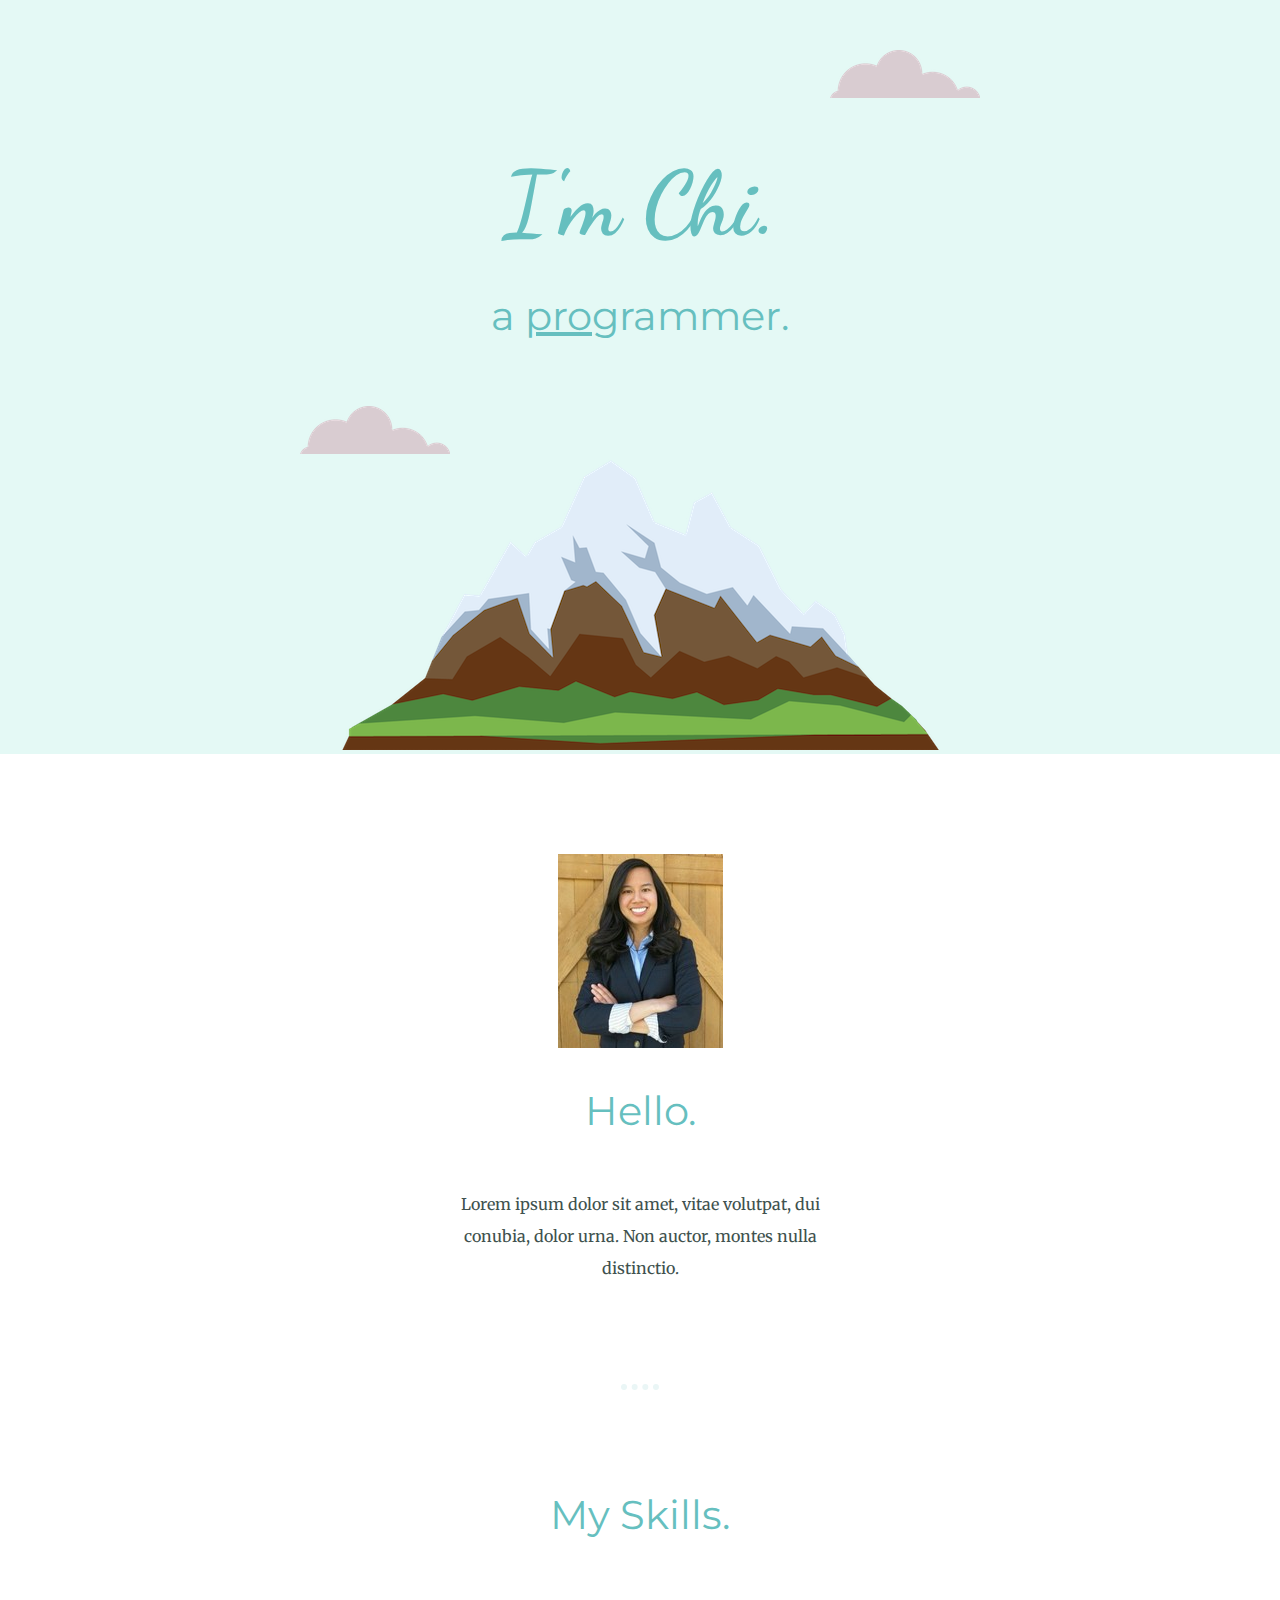
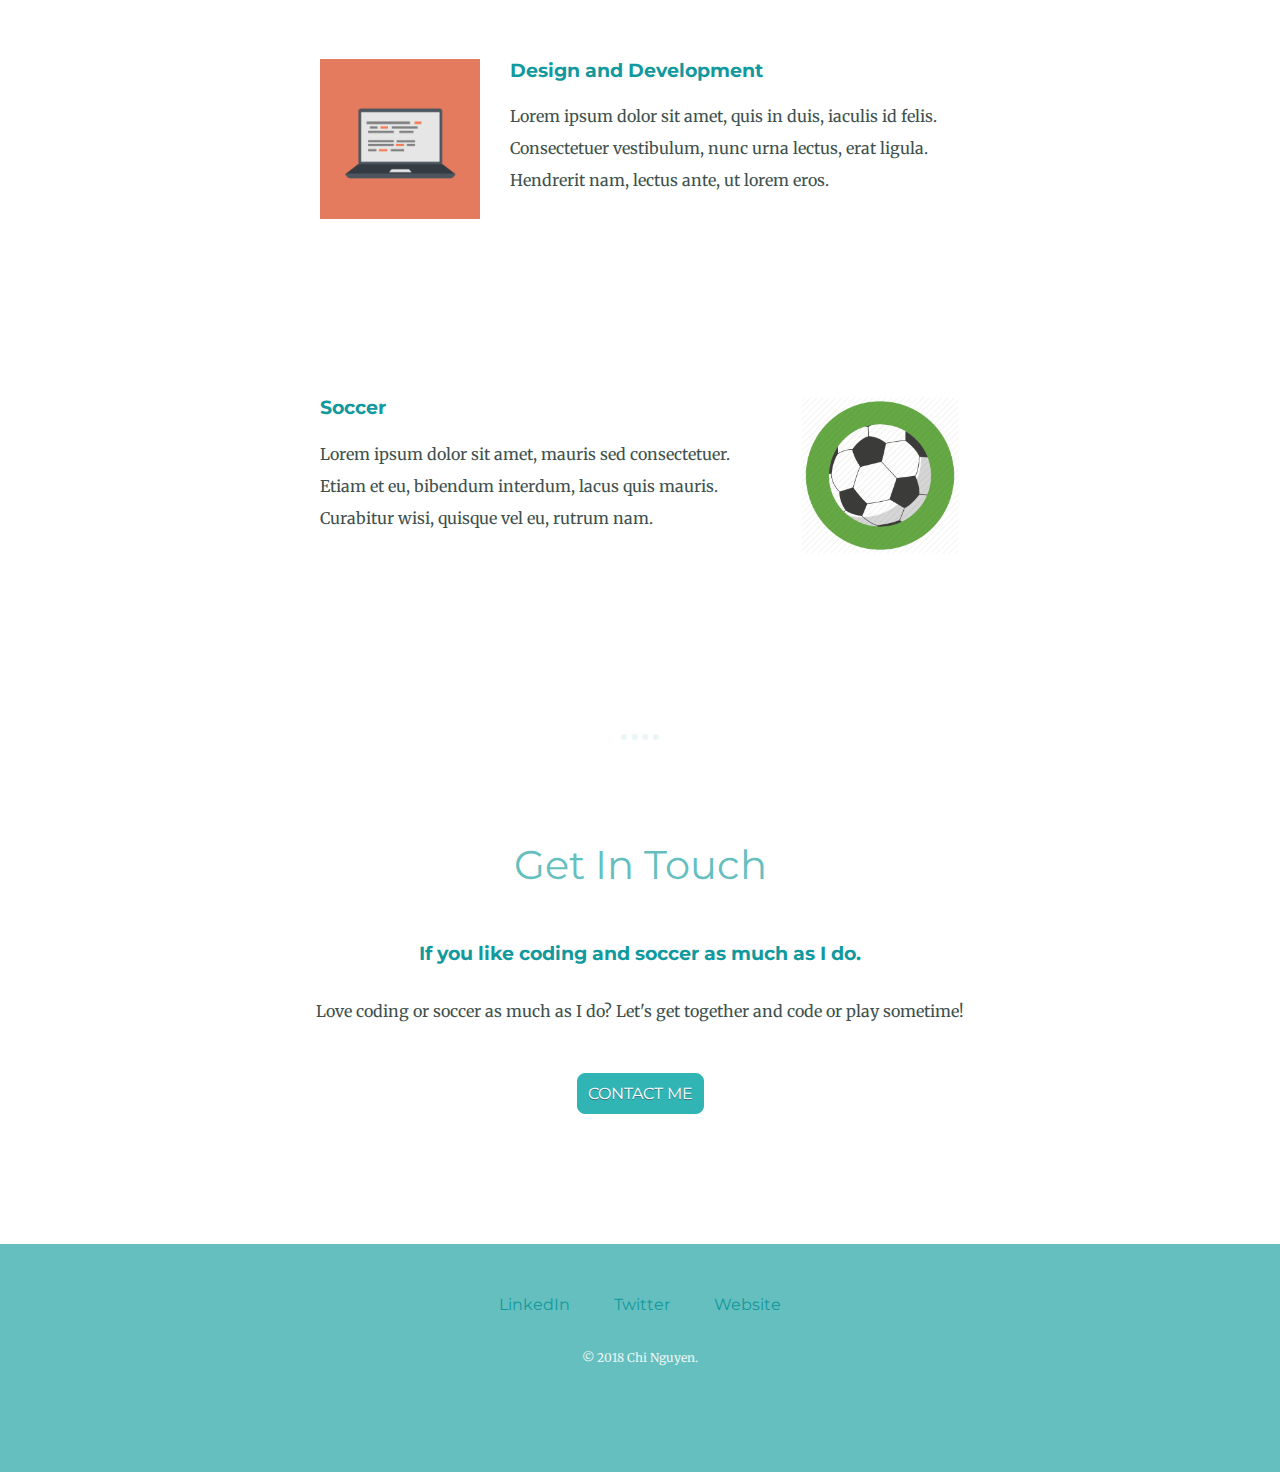
<file: index.html>
<!DOCTYPE html>
<html class="no-js">
  <head>
    <meta charset="utf-8" />
    <meta http-equiv="X-UA-Compatible" content="IE=edge" />
    <title>Chi Nguyen</title>
    <meta name="description" content="" />
    <meta name="viewport" content="width=device-width, initial-scale=1" />
    <link rel="stylesheet" href="css/styles.css" />
    <link rel="icon" href="favicon.ico" />
    <link
      href="https://fonts.googleapis.com/css?family=Dancing+Script|Merriweather|Montserrat"
      rel="stylesheet"
    />
  </head>

  <body>
    <script src="" async defer></script>

    <div class="top-container">
      <img class="top-cloud" src="images/cloud.png" alt="cloud-img" />
      <h1>I'm Chi.</h1>
      <h2>a <span class="pro">pro</span>grammer.</h2>
      <img class="bottom-cloud" src="images/cloud.png" alt="cloud-img" />
      <img src="images/mountain.png" alt="mountain-img" />
    </div>

    <div class="middle-container">
      <div class="profile">
        <img src="images/profile-pic.png" alt="profile-img" />
        <h2>Hello.</h2>
        <p class="intro">
          Lorem ipsum dolor sit amet, vitae volutpat, dui conubia, dolor urna.
          Non auctor, montes nulla distinctio.
        </p>
      </div>
      <hr />
      <div class="skills">
        <h2>My Skills.</h2>
        <div class="skill-row">
          <img class="code-img" src="images/computer.png" alt="" />
          <h3>Design and Development</h3>
          <p>
            Lorem ipsum dolor sit amet, quis in duis, iaculis id felis.
            Consectetuer vestibulum, nunc urna lectus, erat ligula. Hendrerit
            nam, lectus ante, ut lorem eros.
          </p>
        </div>
        <div class="skill-row">
          <img class="soccer-img" src="images/soccerball.png" alt="" />
          <h3>Soccer</h3>
          <p class="soccer-text">
            Lorem ipsum dolor sit amet, mauris sed consectetuer. Etiam et eu,
            bibendum interdum, lacus quis mauris. Curabitur wisi, quisque vel
            eu, rutrum nam.
          </p>
        </div>
      </div>
      <hr />
      <div class="contact-me">
        <h2>Get In Touch</h2>
        <h3 class="contact-me-header">
          If you like coding and soccer as much as I do.
        </h3>
        <p class="contact-me-message">
          Love coding or soccer as much as I do? Let's get together and code or
          play sometime!
        </p>
        <a class="btn" href="mailto:name@email.com">CONTACT ME</a>
      </div>
    </div>

    <div class="bottom-container">
      <a class="footer-link" href="https://www.linkedin.com/in/chi-ngu/"
        >LinkedIn</a
      >
      <a class="footer-link" href="https://twitter.com/">Twitter</a>
      <a class="footer-link" href="https://www.appbrewery.co/">Website</a>
      <p class="footer-copyright">© 2018 Chi Nguyen.</p>
    </div>
  </body>
</html>
</file>
<file: css/styles.css>
body {
  color: #40514e;
  margin: 0;
  text-align: center;
  font-family: "Merriweather", serif;
}

h1 {
  color: #66bfbf;
  font-family: "Dancing Script", cursive;
  font-size: 5.625rem;
  margin: 50px auto 0 auto;
}

h2 {
  color: #66bfbf;
  font-family: "Montserrat", sans-serif;
  font-size: 2.5rem;
  font-weight: normal;
  padding-bottom: 20px;
}

h3 {
  color: #11999e;
  font-family: "Montserrat", sans-serif;
}

a {
  color: #11999e;
}

p {
  line-height: 2;
}

hr {
  border-style: dotted none none;
  border-width: 6px;
  color: #eaf6f6;
  margin: 100px auto;
  width: 3%;
}

.top-container {
  background-color: #e4f9f5;
  position: relative;
  padding-top: 100px;
}
.middle-container {
  margin: 100px auto;
}
.bottom-container {
  background-color: #66bfbf;
  padding: 50px 0 70px;
}

.intro {
  width: 30%;
  margin: auto;
}

.footer-link {
  color: #11999e;
  font-family: "Montserrat", sans-serif;
  margin: 20px;
  text-decoration: none;
}

.footer-link:hover {
  color: #eaf6f6;
}

.footer-copyright {
  color: #eaf6f6;
  font-size: 0.75rem;
  padding: 20px 0;
}

.pro {
  text-decoration: underline;
}

.top-cloud {
  position: absolute;
  right: 300px;
  top: 50px;
}

.bottom-cloud {
  position: absolute;
  left: 300px;
  bottom: 300px;
}

.skill-row {
  margin: 100px auto 200px auto;
  text-align: left;
  width: 50%;
}

.code-img {
  float: left;
  margin-right: 30px;
  height: 100%;
  width: 25%;
}

.soccer-img {
  float: right;
  margin-left: 30px;
  height: 100%;
  width: 25%;
}

.contact-me-header {
  margin: 30px auto;
}

.contact-message {
  width: 30%;
  margin: 40px auto 60px;
}

.btn {
  background-color: #30b4b4;
  border-radius: 8px;
  border: 1px solid #30b4b4;
  display: inline-block;
  cursor: pointer;
  color: #ffffff;
  font-family: "Montserrat", sans-serif;
  font-size: 1rem;
  padding: 10px;
  margin: 30px auto 30px;
  text-decoration: none;
  text-shadow: 0px 1px 0px #3d768a;
}
.btn:hover {
  background-color: #4f8ea5;
}
.btn:active {
  position: relative;
  top: 1px;
}
</file>
